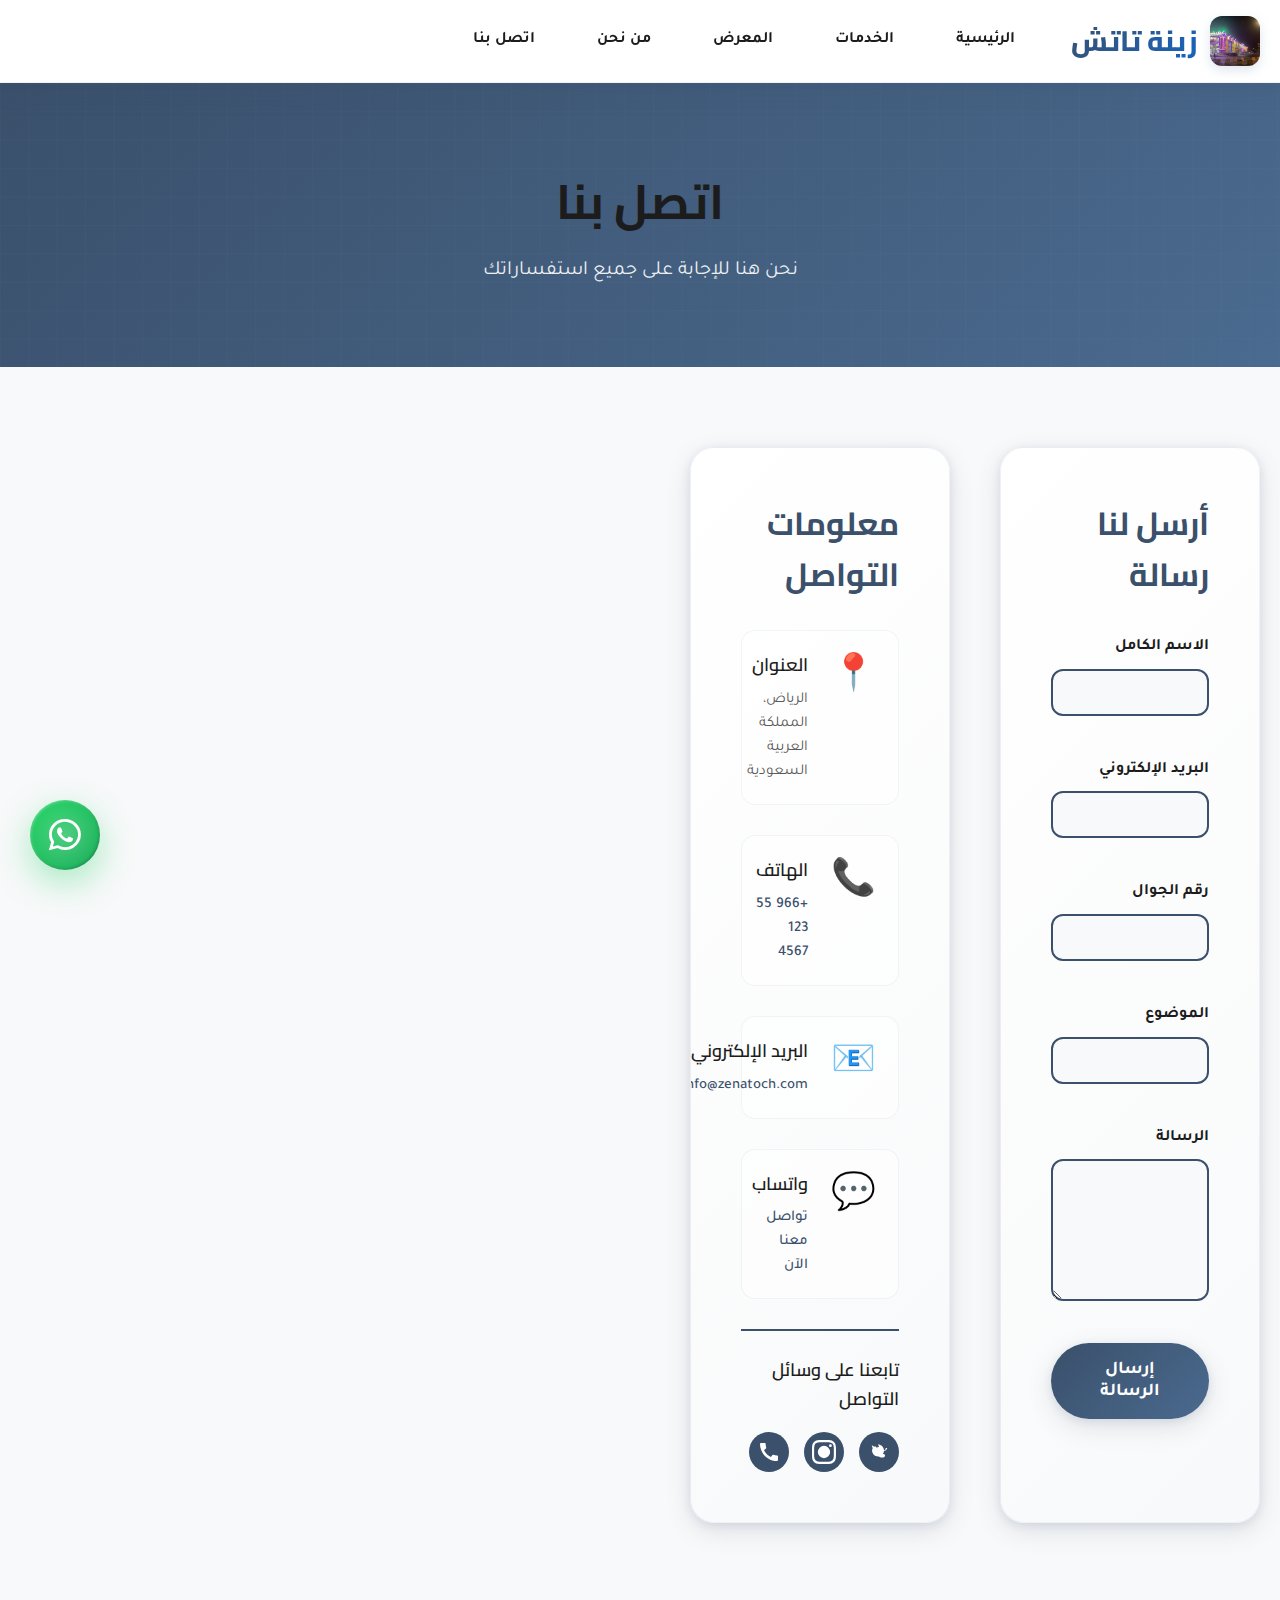
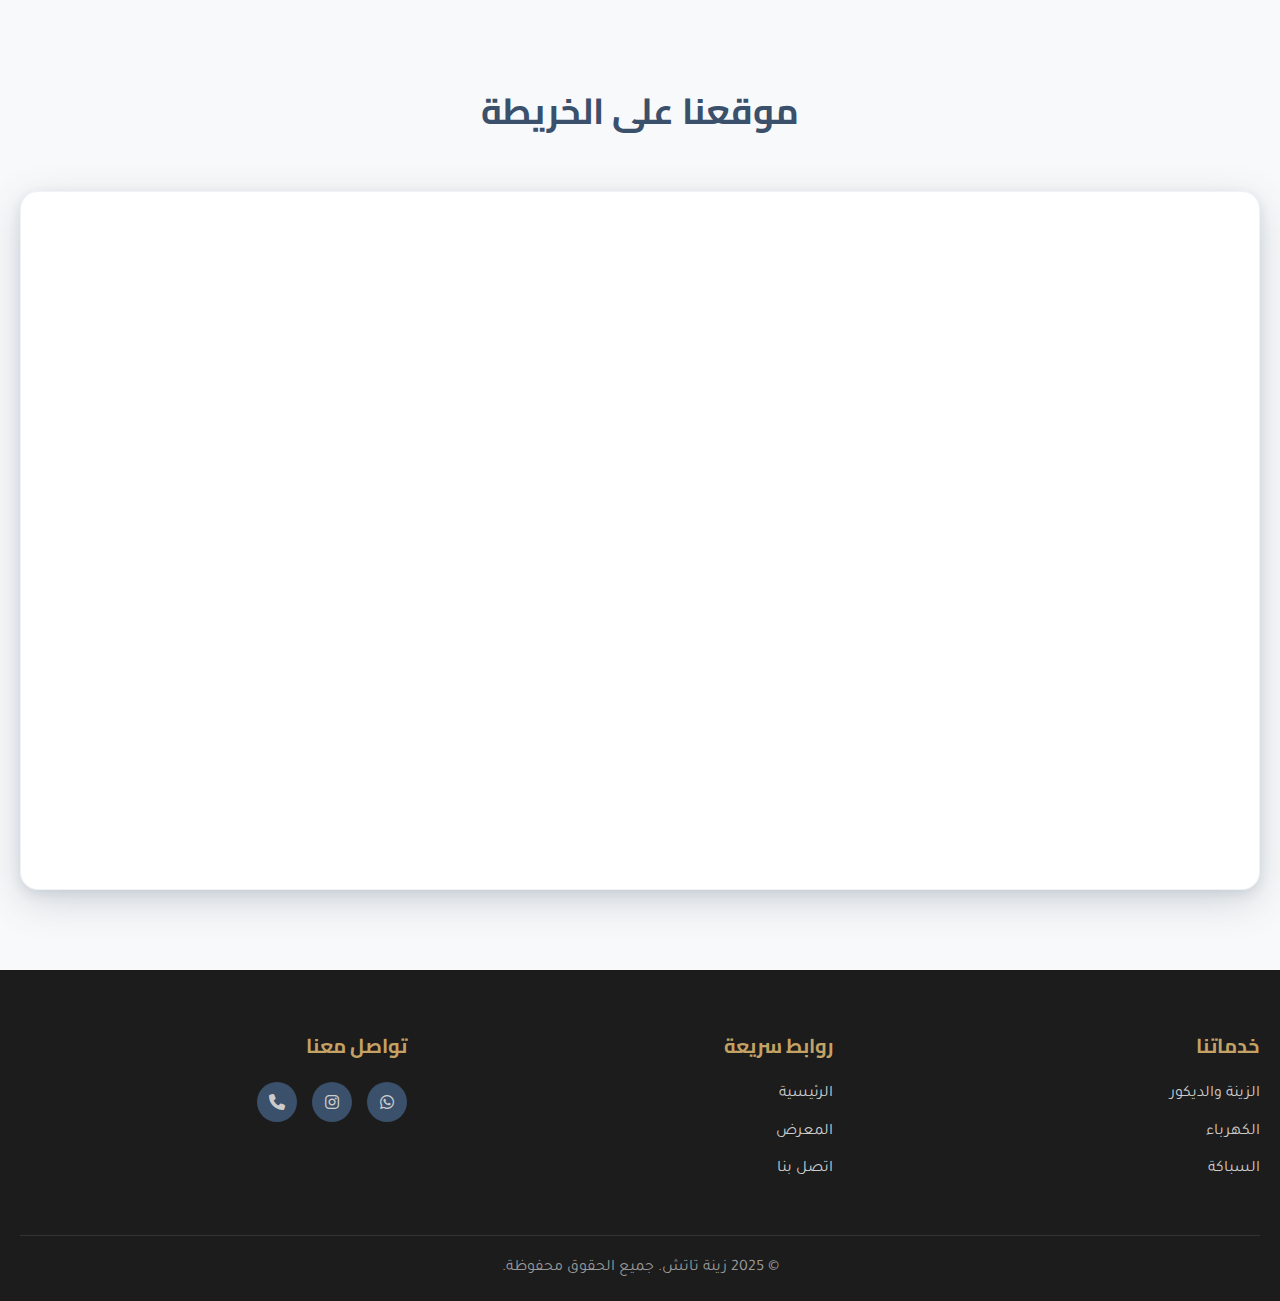
<file: contact.html>
<!DOCTYPE html>
<html lang="ar" dir="rtl">
<head>
    <meta charset="UTF-8">
    <meta name="viewport" content="width=device-width, initial-scale=1.0">
    <title>اتصل بنا - زينة تاتش</title>
    
    <!-- Google Fonts -->
    <link href="https://fonts.googleapis.com/css2?family=Cairo:wght@400;600;700&family=Tajawal:wght@400;500;700&display=swap" rel="stylesheet">
    
    <!-- Font Awesome 6 -->
    <link rel="stylesheet" href="https://cdnjs.cloudflare.com/ajax/libs/font-awesome/6.4.0/css/all.min.css">
    
    <!-- Main CSS -->
    <link rel="stylesheet" href="styles.css">
    <link rel="stylesheet" href="contact.css">
</head>
<body>
    <!-- Navigation Bar -->
    <nav class="navbar">
        <div class="navbar-container">
            <div class="logo">
                <img src="images/Decoration_Photos/IMG1.jpg" alt="زينة تاتش - شعار" class="logo-image">
                <h1><a href="index.html" style="text-decoration: none; color: inherit;">زينة تاتش</a></h1>
            </div>

            <button class="menu-toggle" id="menuToggle">
                <span></span>
                <span></span>
                <span></span>
            </button>

            <ul class="nav-links" id="navLinks">
                <li><a href="index.html#home">الرئيسية</a></li>
                <li><a href="index.html#services">الخدمات</a></li>
                <li><a href="portfolio.html">المعرض</a></li>
                <li><a href="index.html#about">من نحن</a></li>
                <li><a href="contact.html">اتصل بنا</a></li>
            </ul>
        </div>
    </nav>

    <!-- Contact Hero -->
    <section class="contact-hero">
        <div class="container">
            <h1>اتصل بنا</h1>
            <p>نحن هنا للإجابة على جميع استفساراتك</p>
        </div>
    </section>

    <!-- Contact Content -->
    <section class="contact-content">
        <div class="container">
            <div class="contact-wrapper">
                <!-- Contact Form -->
                <div class="contact-form-section">
                    <h2>أرسل لنا رسالة</h2>
                    <form class="contact-form" id="contactForm">
                        <div class="form-group">
                            <label for="name">الاسم الكامل</label>
                            <input type="text" id="name" name="name" required>
                        </div>

                        <div class="form-group">
                            <label for="email">البريد الإلكتروني</label>
                            <input type="email" id="email" name="email" required>
                        </div>

                        <div class="form-group">
                            <label for="phone">رقم الجوال</label>
                            <input type="tel" id="phone" name="phone" required>
                        </div>

                        <div class="form-group">
                            <label for="subject">الموضوع</label>
                            <input type="text" id="subject" name="subject" required>
                        </div>

                        <div class="form-group">
                            <label for="message">الرسالة</label>
                            <textarea id="message" name="message" rows="6" required></textarea>
                        </div>

                        <button type="submit" class="btn btn-primary btn-lg">إرسال الرسالة</button>
                    </form>
                </div>

                <!-- Contact Info -->
                <div class="contact-info-section">
                    <h2>معلومات التواصل</h2>
                    
                    <div class="contact-info-item">
                        <div class="info-icon">📍</div>
                        <div class="info-content">
                            <h3>العنوان</h3>
                            <p>الرياض، المملكة العربية السعودية</p>
                        </div>
                    </div>

                    <div class="contact-info-item">
                        <div class="info-icon">📞</div>
                        <div class="info-content">
                            <h3>الهاتف</h3>
                            <p><a href="tel:+966551234567">+966 55 123 4567</a></p>
                        </div>
                    </div>

                    <div class="contact-info-item">
                        <div class="info-icon">📧</div>
                        <div class="info-content">
                            <h3>البريد الإلكتروني</h3>
                            <p><a href="mailto:info@zenatoch.com">info@zenatoch.com</a></p>
                        </div>
                    </div>

                    <div class="contact-info-item">
                        <div class="info-icon">💬</div>
                        <div class="info-content">
                            <h3>واتساب</h3>
                            <p><a href="https://wa.me/966551234567" target="_blank">تواصل معنا الآن</a></p>
                        </div>
                    </div>

                    <div class="social-links-section">
                        <h3>تابعنا على وسائل التواصل</h3>
                        <div class="social-links">
                            <a href="https://wa.me/966551234567" class="social-icon" title="واتساب">
                                <svg width="24" height="24" viewBox="0 0 24 24" fill="currentColor">
                                    <path d="M17.472 14.382c-.297-.149-1.758-.867-2.03-.967-.273-.099-.471-.148-.67.15-.197.297-.767.966-.94 1.164-.173.199-.347.223-.644.075-.297-.15-1.255-.463-2.39-1.475-.883-.788-1.48-1.761-1.653-2.059-.173-.297-.018-.458.13-.606.134-.133.298-.347.446-.52.149-.174.198-.298.298-.497.099-.198.05-.371-.025-.52-.075-.149-.669-1.612-.916-2.207-.242-.579-.487-.5-.67-.51-.173-.008-.371-.01-.57-.01-.198 0-.52.074-.792.372-.272.297-1.04 1.016-1.04 2.479 0 1.462 1.065 2.875 1.213 3.074.149.198 2.096 3.2 5.076 4.487.709.306 1.262.489 1.694.625.712.227 1.36.195 1.871.118.571-.085 1.758-.719 2.006-1.413.248-.694.248-1.289.173-1.413-.074-.124-.272-.198-.57-.347m-5.421-7.403h-.004c-1.025 0-2.031.313-2.896.893L4.734 5.309l.92 2.828c-.385.746-.59 1.53-.59 2.407 0 3.289 2.692 5.979 5.979 5.979 1.595 0 3.088-.624 4.213-1.758 1.125-1.133 1.75-2.626 1.75-4.213 0-3.289-2.692-5.979-5.979-5.979m5.981 5.979c0 .173-.007.344-.019.515 1.671-.25 3.001-1.505 3.216-3.028-.528.099-1.083.099-1.61 0 .527 1.523-.545 2.513-2.587 2.513"/>
                                </svg>
                            </a>
                            <a href="https://instagram.com" class="social-icon" title="إنستغرام">
                                <svg width="24" height="24" viewBox="0 0 24 24" fill="currentColor">
                                    <path d="M12 2.163c3.204 0 3.584.012 4.85.07 3.252.148 4.771 1.691 4.919 4.919.058 1.265.069 1.645.069 4.849 0 3.205-.012 3.584-.069 4.849-.149 3.225-1.664 4.771-4.919 4.919-1.266.058-1.644.07-4.85.07-3.204 0-3.584-.012-4.849-.07-3.26-.149-4.771-1.699-4.919-4.92-.058-1.265-.07-1.644-.07-4.849 0-3.204.013-3.583.07-4.849.149-3.227 1.664-4.771 4.919-4.919 1.266-.057 1.645-.069 4.849-.069zm0-2.163c-3.259 0-3.667.014-4.947.072-4.358.2-6.78 2.618-6.98 6.98-.059 1.281-.073 1.689-.073 4.948 0 3.259.014 3.668.072 4.948.2 4.358 2.618 6.78 6.98 6.98 1.281.058 1.689.072 4.948.072 3.259 0 3.668-.014 4.948-.072 4.354-.2 6.782-2.618 6.979-6.98.059-1.28.073-1.689.073-4.948 0-3.259-.014-3.667-.072-4.947-.196-4.354-2.617-6.78-6.979-6.98-1.281-.059-1.69-.073-4.949-.073zM5.838 12a6.162 6.162 0 1 1 12.324 0 6.162 6.162 0 0 1-12.324 0zM12 16a4 4 0 1 1 0-8 4 4 0 0 1 0 8zm4.965-10.322a1.44 1.44 0 1 1 2.881.001 1.44 1.44 0 0 1-2.881-.001z"/>
                                </svg>
                            </a>
                            <a href="tel:+966551234567" class="social-icon" title="اتصل بنا">
                                <svg width="24" height="24" viewBox="0 0 24 24" fill="currentColor">
                                    <path d="M20.01 15.38c-1.23 0-2.42-.2-3.53-.56-.35-.12-.74-.03-1.01.24l-1.57 1.97c-2.83-1.35-5.48-3.9-6.89-6.83l1.95-1.66c.27-.28.35-.67.24-1.02-.37-1.11-.56-2.3-.56-3.53 0-.54-.45-.99-.99-.99H4.19C3.65 3 3 3.24 3 3.99 3 13.28 10.73 21 20.01 21c.71 0 .99-.63.99-1.18v-3.45c0-.54-.45-.99-.99-.99z"/>
                                </svg>
                            </a>
                        </div>
                    </div>
                </div>
            </div>
        </div>
    </section>

    <!-- Map Section -->
    <section class="map-section">
        <div class="container">
            <h2 class="section-title">موقعنا على الخريطة</h2>
            <div class="map-container">
                <iframe src="https://www.google.com/maps?q=26.445771,50.1129382&z=17&t=s&output=embed" allowfullscreen="" loading="lazy" referrerpolicy="no-referrer-when-downgrade"></iframe>
            </div>
        </div>
    </section>

    <!-- Footer -->
    <footer class="footer">
        <div class="container">
            <div class="footer-grid">
                <div class="footer-column">
                    <h4>خدماتنا</h4>
                    <ul>
                        <li><a href="decoration.html">الزينة والديكور</a></li>
                        <li><a href="electricity.html">الكهرباء</a></li>
                        <li><a href="plumbing.html">السباكة</a></li>
                    </ul>
                </div>

                <div class="footer-column">
                    <h4>روابط سريعة</h4>
                    <ul>
                        <li><a href="index.html">الرئيسية</a></li>
                        <li><a href="portfolio.html">المعرض</a></li>
                        <li><a href="contact.html">اتصل بنا</a></li>
                    </ul>
                </div>

                <div class="footer-column">
                    <h4>تواصل معنا</h4>
                    <div class="social-links">
                        <a href="https://wa.me/966551234567" class="social-icon" title="واتساب" target="_blank">
                            <i class="fab fa-whatsapp"></i>
                        </a>
                        <a href="https://instagram.com" class="social-icon" title="إنستغرام" target="_blank">
                            <i class="fab fa-instagram"></i>
                        </a>
                        <a href="tel:+966551234567" class="social-icon" title="اتصل بنا">
                            <i class="fas fa-phone"></i>
                        </a>
                    </div>
                </div>
            </div>

            <div class="footer-bottom">
                <p>&copy; 2025 زينة تاتش. جميع الحقوق محفوظة.</p>
            </div>
        </div>
    </footer>

    <!-- Floating WhatsApp Button -->
    <a href="https://wa.me/966551234567" class="whatsapp-floating" target="_blank" title="تواصل معنا عبر واتساب">
        <i class="fab fa-whatsapp"></i>
    </a>

    <!-- Scripts -->
    <script src="contact.js"></script>
</body>
</html>
</file>
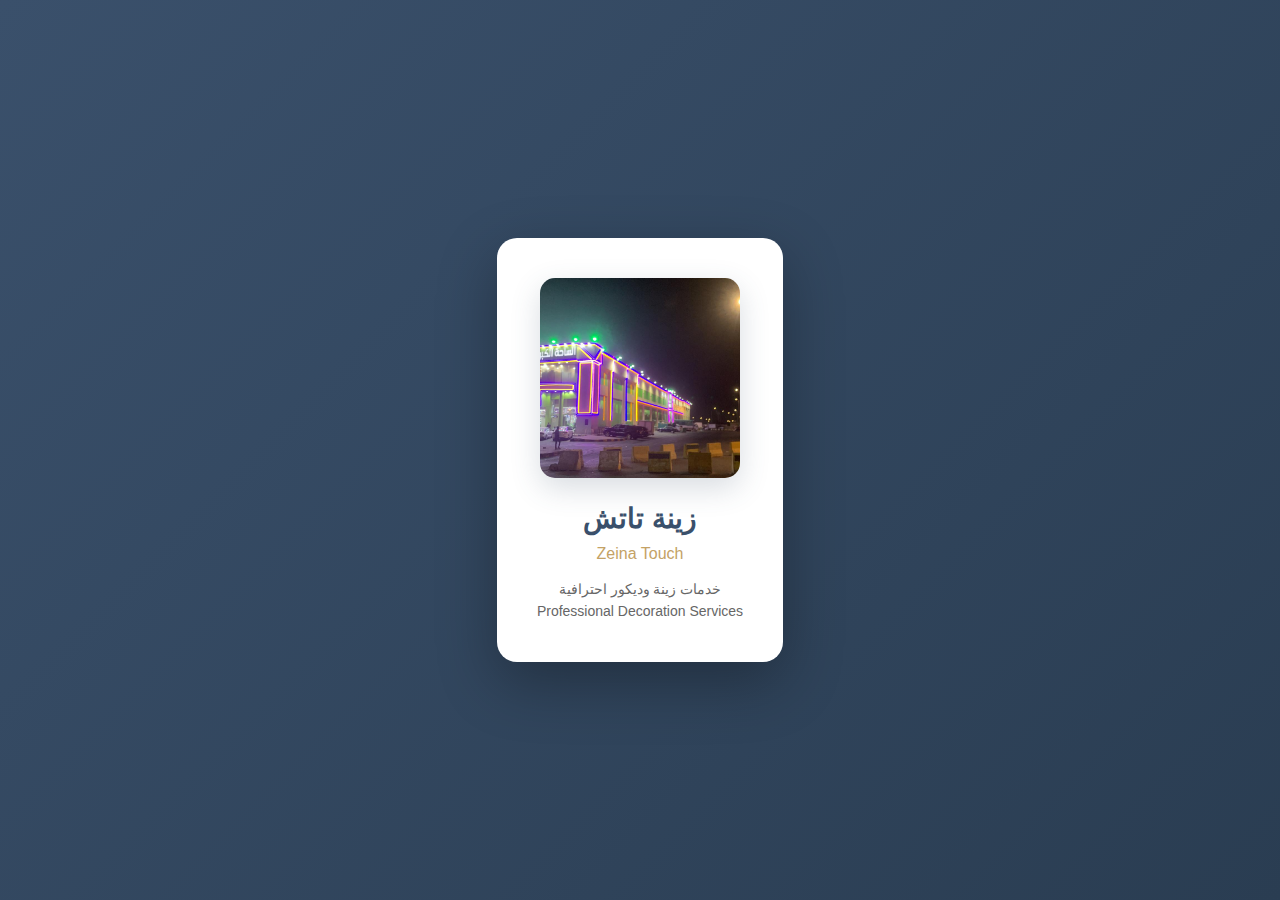
<file: logo.html>
<!DOCTYPE html>
<html lang="ar" dir="rtl">
<head>
    <meta charset="UTF-8">
    <meta name="viewport" content="width=device-width, initial-scale=1.0">
    <title>شعار زينة تاتش - Zeina Touch Logo</title>
    <style>
        * {
            margin: 0;
            padding: 0;
            box-sizing: border-box;
        }

        body {
            display: flex;
            justify-content: center;
            align-items: center;
            min-height: 100vh;
            background: linear-gradient(135deg, #3A506B 0%, #2A3D52 100%);
            font-family: 'Cairo', sans-serif;
        }

        .logo-container {
            background: white;
            padding: 40px;
            border-radius: 20px;
            box-shadow: 0 20px 60px rgba(0, 0, 0, 0.3);
            text-align: center;
            max-width: 400px;
        }

        .logo-image {
            width: 200px;
            height: 200px;
            margin-bottom: 20px;
            border-radius: 15px;
            object-fit: cover;
            box-shadow: 0 10px 30px rgba(58, 80, 107, 0.2);
        }

        .logo-text {
            font-size: 28px;
            font-weight: 700;
            color: #3A506B;
            margin-bottom: 10px;
        }

        .logo-subtitle {
            font-size: 16px;
            color: #C4A265;
            font-weight: 500;
        }

        .logo-description {
            font-size: 14px;
            color: #666;
            margin-top: 15px;
            line-height: 1.6;
        }
    </style>
</head>
<body>
    <div class="logo-container">
        <img src="images/Decoration_Photos/IMG1.jpg" alt="شعار زينة تاتش - Zeina Touch Logo" class="logo-image">
        <div class="logo-text">زينة تاتش</div>
        <div class="logo-subtitle">Zeina Touch</div>
        <div class="logo-description">
            خدمات زينة وديكور احترافية<br>
            Professional Decoration Services
        </div>
    </div>
</body>
</html>
</file>
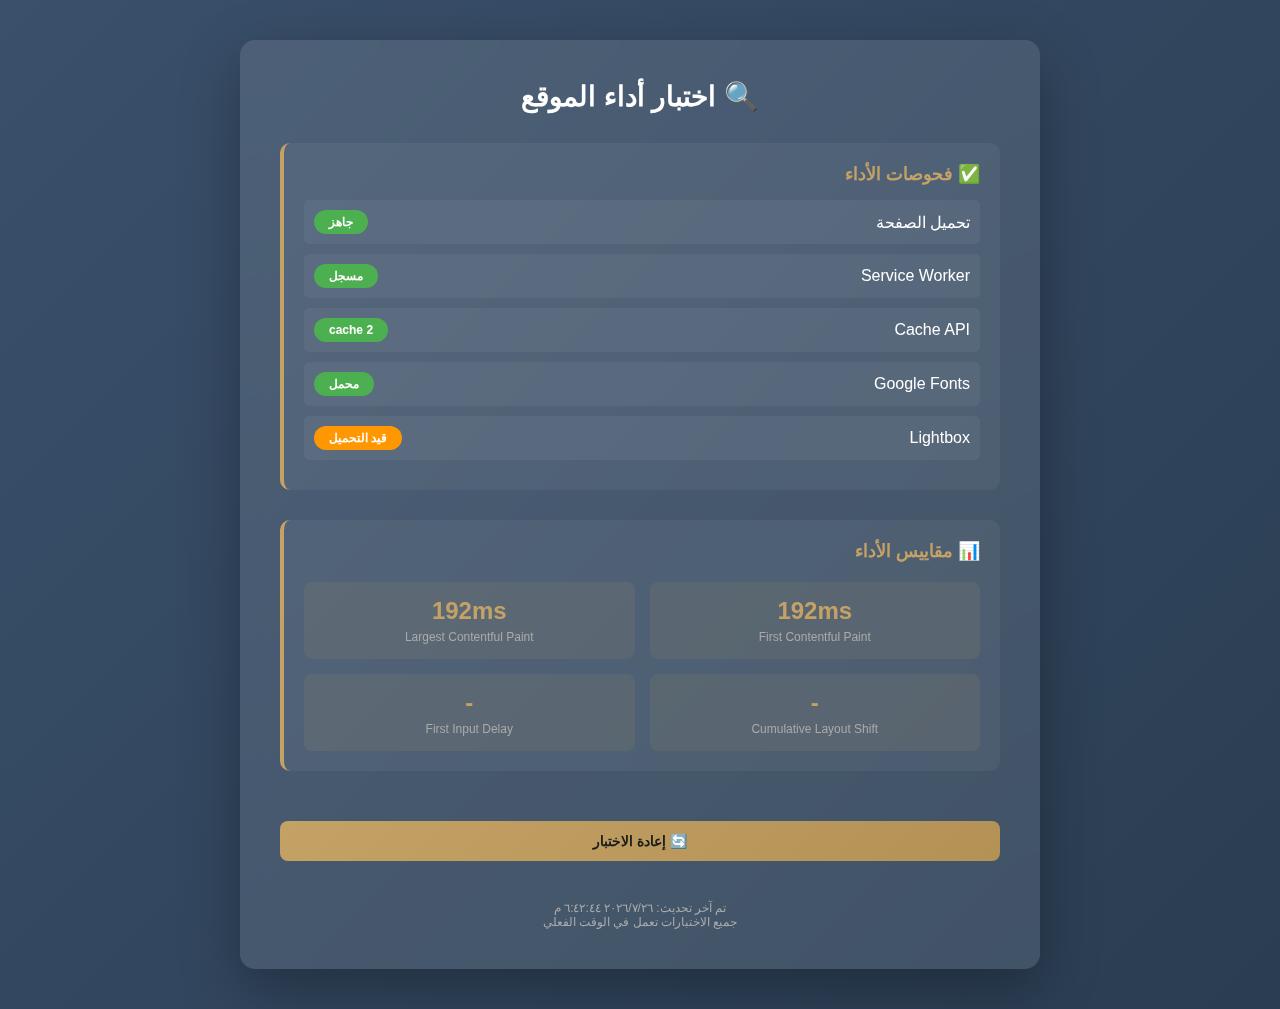
<file: test-performance.html>
<!DOCTYPE html>
<html lang="ar" dir="rtl">
<head>
    <meta charset="UTF-8">
    <meta name="viewport" content="width=device-width, initial-scale=1.0">
    <title>اختبار الأداء - Zeina Touch</title>
    <style>
        * {
            margin: 0;
            padding: 0;
            box-sizing: border-box;
        }

        body {
            font-family: 'Tajawal', -apple-system, BlinkMacSystemFont, 'Segoe UI', sans-serif;
            background: linear-gradient(135deg, #3A506B 0%, #2A3D52 100%);
            color: #fff;
            padding: 40px 20px;
            min-height: 100vh;
        }

        .container {
            max-width: 800px;
            margin: 0 auto;
            background: rgba(255, 255, 255, 0.1);
            backdrop-filter: blur(10px);
            border-radius: 15px;
            padding: 40px;
            box-shadow: 0 20px 60px rgba(0, 0, 0, 0.3);
        }

        h1 {
            text-align: center;
            margin-bottom: 30px;
            font-size: 28px;
        }

        .test-section {
            margin-bottom: 30px;
            padding: 20px;
            background: rgba(255, 255, 255, 0.05);
            border-radius: 10px;
            border-left: 4px solid #C4A265;
        }

        .test-section h2 {
            font-size: 18px;
            margin-bottom: 15px;
            color: #C4A265;
        }

        .test-item {
            margin-bottom: 10px;
            padding: 10px;
            background: rgba(255, 255, 255, 0.05);
            border-radius: 5px;
            display: flex;
            justify-content: space-between;
            align-items: center;
        }

        .status {
            padding: 5px 15px;
            border-radius: 20px;
            font-size: 12px;
            font-weight: bold;
        }

        .status.success {
            background: #4CAF50;
            color: white;
        }

        .status.warning {
            background: #FF9800;
            color: white;
        }

        .status.error {
            background: #F44336;
            color: white;
        }

        .metrics {
            display: grid;
            grid-template-columns: 1fr 1fr;
            gap: 15px;
            margin-top: 20px;
        }

        .metric {
            background: rgba(196, 162, 101, 0.1);
            padding: 15px;
            border-radius: 8px;
            text-align: center;
        }

        .metric-value {
            font-size: 24px;
            font-weight: bold;
            color: #C4A265;
        }

        .metric-label {
            font-size: 12px;
            color: #aaa;
            margin-top: 5px;
        }

        button {
            background: linear-gradient(135deg, #C4A265 0%, #B49255 100%);
            color: #1C1C1C;
            border: none;
            padding: 12px 30px;
            border-radius: 8px;
            font-size: 14px;
            font-weight: bold;
            cursor: pointer;
            width: 100%;
            margin-top: 20px;
            transition: all 0.3s ease;
        }

        button:hover {
            transform: translateY(-2px);
            box-shadow: 0 10px 25px rgba(196, 162, 101, 0.3);
        }

        .footer {
            text-align: center;
            margin-top: 40px;
            font-size: 12px;
            color: #aaa;
        }
    </style>
</head>
<body>
    <div class="container">
        <h1>🔍 اختبار أداء الموقع</h1>

        <div class="test-section">
            <h2>✅ فحوصات الأداء</h2>
            <div class="test-item">
                <span>تحميل الصفحة</span>
                <span class="status success" id="pageLoad">جاهز</span>
            </div>
            <div class="test-item">
                <span>Service Worker</span>
                <span class="status" id="swStatus">فحص...</span>
            </div>
            <div class="test-item">
                <span>Cache API</span>
                <span class="status" id="cacheStatus">فحص...</span>
            </div>
            <div class="test-item">
                <span>Google Fonts</span>
                <span class="status" id="fontsStatus">فحص...</span>
            </div>
            <div class="test-item">
                <span>Lightbox</span>
                <span class="status" id="lightboxStatus">فحص...</span>
            </div>
        </div>

        <div class="test-section">
            <h2>📊 مقاييس الأداء</h2>
            <div class="metrics">
                <div class="metric">
                    <div class="metric-value" id="fcp">-</div>
                    <div class="metric-label">First Contentful Paint</div>
                </div>
                <div class="metric">
                    <div class="metric-value" id="lcp">-</div>
                    <div class="metric-label">Largest Contentful Paint</div>
                </div>
                <div class="metric">
                    <div class="metric-value" id="cls">-</div>
                    <div class="metric-label">Cumulative Layout Shift</div>
                </div>
                <div class="metric">
                    <div class="metric-value" id="fid">-</div>
                    <div class="metric-label">First Input Delay</div>
                </div>
            </div>
        </div>

        <button onclick="runTests()">🔄 إعادة الاختبار</button>

        <div class="footer">
            <p>تم آخر تحديث: <span id="timestamp"></span></p>
            <p>جميع الاختبارات تعمل في الوقت الفعلي</p>
        </div>
    </div>

    <script>
        // Update timestamp
        document.getElementById('timestamp').textContent = new Date().toLocaleString('ar-SA');

        // Check Service Worker
        function checkServiceWorker() {
            if ('serviceWorker' in navigator) {
                navigator.serviceWorker.getRegistrations().then(registrations => {
                    const status = registrations.length > 0 ? 'success' : 'warning';
                    const text = registrations.length > 0 ? 'مسجل' : 'غير مسجل';
                    document.getElementById('swStatus').className = 'status ' + status;
                    document.getElementById('swStatus').textContent = text;
                });
            } else {
                document.getElementById('swStatus').className = 'status error';
                document.getElementById('swStatus').textContent = 'غير مدعوم';
            }
        }

        // Check Cache API
        function checkCache() {
            if ('caches' in window) {
                caches.keys().then(names => {
                    const status = names.length > 0 ? 'success' : 'warning';
                    const text = names.length > 0 ? `${names.length} cache` : 'فارغ';
                    document.getElementById('cacheStatus').className = 'status ' + status;
                    document.getElementById('cacheStatus').textContent = text;
                });
            } else {
                document.getElementById('cacheStatus').className = 'status error';
                document.getElementById('cacheStatus').textContent = 'غير مدعوم';
            }
        }

        // Check Google Fonts
        function checkFonts() {
            const fonts = document.fonts;
            if (fonts && fonts.ready) {
                fonts.ready.then(() => {
                    document.getElementById('fontsStatus').className = 'status success';
                    document.getElementById('fontsStatus').textContent = 'محمل';
                }).catch(() => {
                    document.getElementById('fontsStatus').className = 'status warning';
                    document.getElementById('fontsStatus').textContent = 'fallback';
                });
            }
        }

        // Check Lightbox
        function checkLightbox() {
            if (typeof lightbox !== 'undefined') {
                document.getElementById('lightboxStatus').className = 'status success';
                document.getElementById('lightboxStatus').textContent = 'جاهز';
            } else {
                document.getElementById('lightboxStatus').className = 'status warning';
                document.getElementById('lightboxStatus').textContent = 'قيد التحميل';
                setTimeout(checkLightbox, 1000);
            }
        }

        // Get Performance Metrics
        function getMetrics() {
            if ('PerformanceObserver' in window) {
                // FCP
                try {
                    const fcpObserver = new PerformanceObserver((list) => {
                        const entries = list.getEntries();
                        if (entries.length > 0) {
                            const fcp = Math.round(entries[0].startTime);
                            document.getElementById('fcp').textContent = fcp + 'ms';
                        }
                    });
                    fcpObserver.observe({ entryTypes: ['paint'] });
                } catch (e) {}

                // LCP
                try {
                    const lcpObserver = new PerformanceObserver((list) => {
                        const entries = list.getEntries();
                        if (entries.length > 0) {
                            const lcp = Math.round(entries[entries.length - 1].renderTime || entries[entries.length - 1].loadTime);
                            document.getElementById('lcp').textContent = lcp + 'ms';
                        }
                    });
                    lcpObserver.observe({ entryTypes: ['largest-contentful-paint'] });
                } catch (e) {}

                // CLS
                try {
                    let clsValue = 0;
                    const clsObserver = new PerformanceObserver((list) => {
                        for (const entry of list.getEntries()) {
                            if (!entry.hadRecentInput) {
                                clsValue += entry.value;
                            }
                        }
                        document.getElementById('cls').textContent = clsValue.toFixed(3);
                    });
                    clsObserver.observe({ entryTypes: ['layout-shift'] });
                } catch (e) {}
            }
        }

        // Run all tests
        function runTests() {
            checkServiceWorker();
            checkCache();
            checkFonts();
            checkLightbox();
            getMetrics();
        }

        // Initialize on load
        window.addEventListener('load', runTests);
        runTests();
    </script>
</body>
</html>
</file>
<file: styles.css>
/* ========================================
   VARIABLES & ROOT
   ======================================== */
:root {
    /* New Luxury Color Palette */
    --bg: #F8F9FA;
    --surface: #FFFFFF;
    --primary: #3A506B;
    --primary-light: #4A6A8F;
    --primary-dark: #2A3D52;
    --accent: #C4A265;
    --accent-light: #D4B275;
    --accent-dark: #B49255;
    --success: #4CAF50;
    --danger: #F44336;
    --text-dark: #1C1C1C;
    --text-light: #5A5A5A;
    --text-muted: #8A8A8A;
    --shadow-light: #FFFFFF;
    --shadow-dark: #3A506B;
    
    --transition: all 0.3s cubic-bezier(0.4, 0, 0.2, 1);
    --transition-smooth: all 0.5s cubic-bezier(0.4, 0, 0.2, 1);
    
    /* 3D Flat Shadows */
    --shadow-sm: 0px 2px 8px rgba(58, 80, 107, 0.08), 0px 1px 3px rgba(58, 80, 107, 0.05);
    --shadow-md: 0px 8px 25px rgba(58, 80, 107, 0.15), 0px 2px 8px rgba(58, 80, 107, 0.1);
    --shadow-lg: 0px 12px 40px rgba(58, 80, 107, 0.2), 0px 4px 12px rgba(58, 80, 107, 0.12);
    --shadow-xl: 0px 20px 60px rgba(58, 80, 107, 0.25), 0px 8px 20px rgba(58, 80, 107, 0.15);
    --shadow-inset: inset 0px 2px 8px rgba(58, 80, 107, 0.08), inset 0px -2px 8px rgba(255, 255, 255, 0.5);
}

/* ========================================
   GLOBAL STYLES
   ======================================== */
* {
    margin: 0;
    padding: 0;
    box-sizing: border-box;
}

html {
    scroll-behavior: smooth;
}

body {
    font-family: 'Tajawal', sans-serif;
    background-color: var(--bg);
    color: var(--text-dark);
    line-height: 1.6;
    overflow-x: hidden;
}

.container {
    max-width: 1440px;
    margin: 0 auto;
    padding: 0 20px;
}

/* ========================================
   TYPOGRAPHY
   ======================================== */
h1, h2, h3, h4, h5, h6 {
    font-family: 'Cairo', sans-serif;
    font-weight: 700;
    color: var(--text-dark);
}

.section-title {
    font-size: 48px;
    text-align: center;
    margin-bottom: 60px;
    color: var(--text-dark);
}

/* ========================================
   BUTTONS
   ======================================== */
.btn {
    display: inline-flex;
    align-items: center;
    justify-content: center;
    gap: 8px;
    padding: 14px 32px;
    border: none;
    border-radius: 50px;
    font-family: 'Tajawal', sans-serif;
    font-size: 16px;
    font-weight: 600;
    cursor: pointer;
    transition: var(--transition-smooth);
    text-decoration: none;
    text-align: center;
    box-shadow: var(--shadow-md);
    position: relative;
    overflow: hidden;
}

.btn::before {
    content: '';
    position: absolute;
    top: 50%;
    left: 50%;
    width: 0;
    height: 0;
    border-radius: 50%;
    background: rgba(255, 255, 255, 0.4);
    transform: translate(-50%, -50%);
    transition: width 0.6s, height 0.6s;
}

.btn:hover::before {
    width: 300px;
    height: 300px;
}

.btn:hover {
    transform: translateY(-3px);
    box-shadow: var(--shadow-md);
}

.btn:active {
    transform: translateY(1px);
    box-shadow: var(--shadow-inset);
}

.btn-primary {
    background: linear-gradient(135deg, var(--primary) 0%, var(--primary-light) 100%);
    color: white;
    border: none;
}

.btn-primary:hover {
    background: linear-gradient(135deg, var(--primary-dark) 0%, var(--primary) 100%);
}

.btn-secondary {
    background-color: rgba(255, 255, 255, 0.95);
    color: var(--primary);
    border: 2px solid rgba(255, 255, 255, 0.8);
    backdrop-filter: blur(10px);
}

.btn-secondary:hover {
    background-color: white;
    border-color: white;
    box-shadow: 0 8px 24px rgba(255, 255, 255, 0.4);
}

.btn-hero {
    padding: 14px 36px;
    font-size: 16px;
    font-weight: 600;
    letter-spacing: 0.5px;
}

.btn-lg {
    padding: 16px 40px;
    font-size: 18px;
}

.btn-sm {
    padding: 8px 16px;
    font-size: 14px;
}

/* ========================================
   NAVBAR
   ======================================== */
.navbar {
    position: sticky;
    top: 0;
    z-index: 1000;
    background: rgba(255, 255, 255, 0.95);
    box-shadow: var(--shadow-md);
    padding: 16px 0;
    backdrop-filter: blur(20px);
    border-bottom: 1px solid rgba(58, 80, 107, 0.08);
    transition: var(--transition-smooth);
}

.navbar.scrolled {
    padding: 12px 0;
    background: rgba(255, 255, 255, 0.92);
    box-shadow: var(--shadow-lg);
}

.navbar-container {
    max-width: 1440px;
    margin: 0 auto;
    padding: 0 20px;
    display: flex;
    justify-content: space-between;
    align-items: center;
}

.logo {
    display: flex;
    align-items: center;
    gap: 12px;
    cursor: pointer;
    transition: var(--transition);
}

.logo:hover {
    transform: scale(1.05);
}

.logo-image {
    width: 50px;
    height: 50px;
    border-radius: 12px;
    object-fit: cover;
    box-shadow: 0 4px 12px rgba(94, 129, 172, 0.2);
    transition: var(--transition);
}

.logo:hover .logo-image {
    box-shadow: 0 8px 20px rgba(94, 129, 172, 0.3);
    transform: rotate(-2deg);
}

.logo h1 {
    font-size: 28px;
    background: linear-gradient(135deg, var(--primary) 0%, #1565C0 100%);
    -webkit-background-clip: text;
    -webkit-text-fill-color: transparent;
    background-clip: text;
    font-weight: 800;
    text-shadow: none;
    letter-spacing: -0.5px;
    margin: 0;
}

.nav-links {
    display: flex;
    list-style: none;
    gap: 30px;
    flex: 1;
    justify-content: flex-start;
    margin-right: 40px;
}

.nav-links a {
    text-decoration: none;
    color: var(--text-dark);
    font-weight: 600;
    transition: var(--transition-smooth);
    position: relative;
    padding: 8px 16px;
    border-radius: 20px;
}

.nav-links a::before {
    content: '';
    position: absolute;
    bottom: 0;
    left: 0;
    width: 0;
    height: 2px;
    background: linear-gradient(90deg, var(--primary), var(--accent));
    transition: width 0.4s cubic-bezier(0.4, 0, 0.2, 1);
}

.nav-links a:hover {
    color: var(--primary);
    transform: translateY(-2px);
}

.nav-links a:hover::before {
    width: 100%;
}

.nav-links a.active {
    color: var(--primary);
}

.nav-links a.active::before {
    width: 100%;
}

.whatsapp-btn {
    display: flex;
    align-items: center;
    justify-content: center;
    width: 56px;
    height: 56px;
    border-radius: 50%;
    background: linear-gradient(135deg, var(--primary) 0%, var(--primary-light) 100%);
    color: white;
    text-decoration: none;
    box-shadow: var(--shadow-md);
    transition: var(--transition-smooth);
    margin-left: 20px;
    position: relative;
    overflow: hidden;
}

.whatsapp-btn::before {
    content: '';
    position: absolute;
    top: 50%;
    left: 50%;
    width: 0;
    height: 0;
    border-radius: 50%;
    background: rgba(255, 255, 255, 0.25);
    transform: translate(-50%, -50%);
    transition: width 0.5s, height 0.5s;
}

.whatsapp-btn:hover::before {
    width: 180px;
    height: 180px;
}

.whatsapp-btn:hover {
    transform: translateY(-4px) scale(1.08);
    box-shadow: 
        0 14px 28px rgba(33, 150, 243, 0.45),
        inset 1px 1px 3px rgba(255, 255, 255, 0.4),
        inset -1px -1px 3px rgba(0, 0, 0, 0.15);
}

/* Floating WhatsApp Button */
.whatsapp-floating {
    position: fixed;
    left: 30px;
    bottom: 30px;
    width: 70px;
    height: 70px;
    background: linear-gradient(135deg, #25D366 0%, #1FAE5D 100%);
    border-radius: 50%;
    display: flex;
    align-items: center;
    justify-content: center;
    color: white;
    font-size: 36px;
    text-decoration: none;
    box-shadow: 
        0 12px 35px rgba(37, 211, 102, 0.4),
        inset 1px 1px 3px rgba(255, 255, 255, 0.3),
        inset -1px -1px 3px rgba(0, 0, 0, 0.2);
    transition: all 0.3s cubic-bezier(0.4, 0, 0.2, 1);
    z-index: 999;
    animation: float 3s ease-in-out infinite;
}

@keyframes float {
    0%, 100% {
        transform: translateY(0px);
    }
    50% {
        transform: translateY(-15px);
    }
}

.whatsapp-floating:hover {
    transform: scale(1.15) translateY(-15px);
    box-shadow: 
        0 18px 45px rgba(37, 211, 102, 0.5),
        inset 1px 1px 3px rgba(255, 255, 255, 0.3),
        inset -1px -1px 3px rgba(0, 0, 0, 0.2);
}

.whatsapp-floating::before {
    content: '';
    position: absolute;
    inset: 0;
    border-radius: 50%;
    background: radial-gradient(circle, rgba(255, 255, 255, 0.2) 0%, transparent 70%);
    animation: pulse 2s ease-in-out infinite;
}

@keyframes pulse {
    0%, 100% {
        box-shadow: 0 0 0 0 rgba(37, 211, 102, 0.7);
    }
    50% {
        box-shadow: 0 0 0 15px rgba(37, 211, 102, 0);
    }
}

.menu-toggle {
    display: none;
    flex-direction: column;
    background: none;
    border: none;
    cursor: pointer;
    gap: 6px;
}

.menu-toggle span {
    width: 25px;
    height: 3px;
    background-color: var(--text-dark);
    border-radius: 2px;
    transition: var(--transition);
}

/* ========================================
   HERO SECTION
   ======================================== */
.hero {
    position: relative;
    height: 100vh;
    min-height: 600px;
    display: flex;
    align-items: center;
    justify-content: center;
    text-align: center;
    color: white;
    overflow: hidden;
}

.hero-video-container {
    position: absolute;
    top: 0;
    left: 0;
    right: 0;
    bottom: 0;
    width: 100%;
    height: 100%;
    z-index: 1;
}

.hero-video {
    width: 100%;
    height: 100%;
    object-fit: cover;
    display: block;
}

.hero-video-overlay {
    position: absolute;
    top: 0;
    left: 0;
    right: 0;
    bottom: 0;
    background: linear-gradient(135deg, rgba(58, 80, 107, 0.75) 0%, rgba(74, 106, 143, 0.65) 100%);
    z-index: 2;
}

.hero-content {
    position: relative;
    z-index: 3;
    max-width: 900px;
    padding: 40px 20px;
    animation: fadeInUp 1s ease-out;
}

@keyframes fadeInUp {
    from {
        opacity: 0;
        transform: translateY(30px);
    }
    to {
        opacity: 1;
        transform: translateY(0);
    }
}

.hero-icon-circle {
    width: 100px;
    height: 100px;
    background: linear-gradient(135deg, var(--primary) 0%, var(--primary-light) 100%);
    border-radius: 50%;
    display: flex;
    align-items: center;
    justify-content: center;
    margin: 0 auto 30px;
    color: white;
    box-shadow: 0 10px 30px rgba(58, 80, 107, 0.4);
    animation: float 3s ease-in-out infinite;
}

@keyframes float {
    0%, 100% { transform: translateY(0px); }
    50% { transform: translateY(-20px); }
}

.hero-title {
    font-size: 56px;
    margin-bottom: 20px;
    font-weight: 800;
    letter-spacing: -0.5px;
    text-shadow: 
        3px 3px 6px rgba(0, 0, 0, 0.4),
        0 0 20px rgba(255, 255, 255, 0.3);
    color: white;
    line-height: 1.3;
    text-align: center;
    transition: opacity 0.3s ease;
}

.hero-subtitle {
    font-size: 22px;
    margin-bottom: 50px;
    opacity: 0.98;
    font-family: 'Tajawal', sans-serif;
    text-shadow: 
        2px 2px 8px rgba(0, 0, 0, 0.4),
        0 0 15px rgba(255, 255, 255, 0.2);
    color: white;
    line-height: 1.6;
    text-align: center;
    font-weight: 500;
    transition: opacity 0.3s ease;
}

.hero-buttons {
    display: flex;
    gap: 20px;
    justify-content: center;
    flex-wrap: wrap;
}

/* ========================================
   SERVICES SECTION
   ======================================== */
.services {
    padding: 80px 0;
    background-color: var(--bg);
}

.services-grid {
    display: grid;
    grid-template-columns: repeat(auto-fit, minmax(300px, 1fr));
    gap: 40px;
}

.service-card {
    background: white;
    border-radius: 28px;
    overflow: hidden;
    box-shadow: 
        0 10px 30px rgba(94, 129, 172, 0.15),
        inset 1px 1px 2px rgba(255, 255, 255, 0.8);
    transition: all 0.4s cubic-bezier(0.4, 0, 0.2, 1);
    display: flex;
    flex-direction: column;
    height: 100%;
    border: 1px solid rgba(94, 129, 172, 0.08);
}

.service-card:hover {
    transform: translateY(-20px);
    box-shadow: 
        0 20px 50px rgba(33, 150, 243, 0.25),
        inset 1px 1px 2px rgba(255, 255, 255, 0.8);
}

.service-image-container {
    width: 100%;
    height: 280px;
    position: relative;
    overflow: hidden;
    background: linear-gradient(135deg, var(--primary) 0%, #1565C0 100%);
}

.service-image {
    width: 100%;
    height: 100%;
    object-fit: cover;
    display: block;
    transition: transform 0.5s ease;
}

.service-card:hover .service-image {
    transform: scale(1.1);
}

.service-overlay {
    position: absolute;
    top: 0;
    left: 0;
    right: 0;
    bottom: 0;
    background: rgba(33, 150, 243, 0.85);
    display: flex;
    align-items: center;
    justify-content: center;
    opacity: 0;
    transition: opacity 0.4s ease;
}

.service-card:hover .service-overlay {
    opacity: 1;
}

.service-overlay .btn {
    background: white;
    color: var(--primary);
    font-weight: 600;
    padding: 12px 32px;
    box-shadow: 0 8px 20px rgba(0, 0, 0, 0.2);
}

.service-overlay .btn:hover {
    background: #f0f7ff;
    transform: scale(1.05);
}

.service-content {
    padding: 30px 25px;
    flex-grow: 1;
    display: flex;
    flex-direction: column;
    justify-content: space-between;
}

.service-card h3 {
    font-size: 24px;
    font-weight: 700;
    color: var(--text-dark);
    margin: 0 0 15px 0;
    background: linear-gradient(135deg, var(--primary) 0%, #1565C0 100%);
    -webkit-background-clip: text;
    -webkit-text-fill-color: transparent;
    background-clip: text;
}

.service-card p {
    color: var(--text-light);
    font-size: 15px;
    line-height: 1.8;
    margin: 0;
}

/* ========================================
   GALLERY SECTION
   ======================================== */
.gallery {
    padding: 80px 0;
    background-color: var(--surface);
}

.gallery-cta {
    display: flex;
    justify-content: center;
    margin-top: 50px;
    animation: slideUp 0.8s ease-out 0.3s both;
}

.explore-btn {
    background: linear-gradient(135deg, var(--primary) 0%, var(--primary-light) 100%);
    color: white;
    box-shadow: var(--shadow-lg);
    position: relative;
    overflow: hidden;
}

.explore-btn::after {
    content: '';
    position: absolute;
    top: 0;
    left: -100%;
    width: 100%;
    height: 100%;
    background: linear-gradient(90deg, transparent, rgba(255, 255, 255, 0.3), transparent);
    transition: left 0.6s ease;
}

.explore-btn:hover::after {
    left: 100%;
}

.explore-btn:hover {
    background: linear-gradient(135deg, var(--primary-dark) 0%, var(--primary) 100%);
    box-shadow: var(--shadow-xl);
    transform: translateY(-4px);
}

.swiper {
    padding: 20px 0;
}

.swiper-slide {
    display: flex;
    align-items: center;
    justify-content: center;
    height: 400px;
    border-radius: 16px;
    overflow: hidden;
    box-shadow: var(--shadow-md);
    position: relative;
}

.swiper-slide img {
    width: 100%;
    height: 100%;
    object-fit: cover;
    transition: var(--transition-smooth);
}

.swiper-slide::before {
    content: '';
    position: absolute;
    inset: 0;
    background: linear-gradient(180deg, transparent 0%, rgba(0, 0, 0, 0.3) 100%);
    opacity: 0;
    transition: opacity 0.4s ease;
    z-index: 2;
}

.swiper-slide:hover::before {
    opacity: 1;
}

.swiper-slide:hover img {
    transform: scale(1.08);
}

.swiper-button-next,
.swiper-button-prev {
    background-color: var(--primary);
    color: white;
    width: 50px;
    height: 50px;
    border-radius: 50%;
    box-shadow: var(--shadow-md);
}

.swiper-button-next::after,
.swiper-button-prev::after {
    font-size: 20px;
}

/* ========================================
   MAP SECTION
   ======================================== */
.map-section {
    padding: 80px 0;
    background-color: var(--bg);
}

.map-container {
    background-color: var(--surface);
    border-radius: 20px;
    overflow: hidden;
    box-shadow: var(--shadow-md);
    height: 500px;
}

/* ========================================
   FOOTER
   ======================================== */
.footer {
    background-color: var(--text-dark);
    color: white;
    padding: 60px 0 20px;
}

.footer-grid {
    display: grid;
    grid-template-columns: repeat(auto-fit, minmax(250px, 1fr));
    gap: 40px;
    margin-bottom: 40px;
}

.footer-column h4 {
    font-size: 20px;
    margin-bottom: 20px;
    color: var(--accent);
    font-weight: 700;
}

.footer-column ul {
    list-style: none;
}

.footer-column ul li {
    margin-bottom: 12px;
}

.footer-column a {
    color: #ccc;
    text-decoration: none;
    transition: var(--transition);
}

.footer-column a:hover {
    color: var(--primary);
}

.social-links {
    display: flex;
    gap: 15px;
}

.social-icon {
    display: flex;
    align-items: center;
    justify-content: center;
    width: 40px;
    height: 40px;
    background-color: var(--primary);
    border-radius: 50%;
    color: white;
    text-decoration: none;
    transition: var(--transition);
}

.social-icon:hover {
    background-color: var(--success);
    transform: translateY(-3px);
}

.footer-bottom {
    text-align: center;
    padding-top: 20px;
    border-top: 1px solid rgba(255, 255, 255, 0.1);
    color: #999;
}

/* ========================================
   ABOUT SECTION
   ======================================== */
.about {
    padding: 100px 0;
    background: linear-gradient(135deg, #e3e2df 0%, #e8e6e1 100%);
    position: relative;
    overflow: hidden;
}

.about::before {
    content: '';
    position: absolute;
    top: -50%;
    right: -10%;
    width: 500px;
    height: 500px;
    background: radial-gradient(circle, rgba(255, 255, 255, 0.1) 0%, transparent 70%);
    border-radius: 50%;
    pointer-events: none;
}

.about::after {
    content: '';
    position: absolute;
    bottom: -30%;
    left: -5%;
    width: 400px;
    height: 400px;
    background: radial-gradient(circle, rgba(255, 255, 255, 0.08) 0%, transparent 70%);
    border-radius: 50%;
    pointer-events: none;
}

.about-wrapper {
    background: linear-gradient(135deg, rgba(255, 255, 255, 0.98) 0%, rgba(248, 249, 250, 0.95) 100%);
    border-radius: 40px;
    padding: 60px;
    box-shadow: var(--shadow-lg);
    backdrop-filter: blur(10px);
    border: 1px solid rgba(58, 80, 107, 0.1);
    position: relative;
    z-index: 1;
}

.about-content {
    display: grid;
    grid-template-columns: 1fr 1fr;
    gap: 80px;
    align-items: center;
}

.about-text {
    display: flex;
    flex-direction: column;
    gap: 20px;
}

.about-icon {
    width: 80px;
    height: 80px;
    background: linear-gradient(135deg, var(--primary) 0%, var(--primary-light) 100%);
    border-radius: 20px;
    display: flex;
    align-items: center;
    justify-content: center;
    color: white;
    box-shadow: var(--shadow-md);
    font-size: 40px;
}

.about-text h3 {
    font-size: 36px;
    font-weight: 800;
    color: var(--text-dark);
    margin: 0;
    line-height: 1.3;
    background: linear-gradient(135deg, #f9f9f8 0%, #575756 100%);
    -webkit-background-clip: text;
    -webkit-text-fill-color: transparent;
    background-clip: text;
}

.about-text p {
    font-size: 16px;
    color: var(--text-light);
    line-height: 1.9;
    margin: 0;
}

.about-stats {
    display: grid;
    grid-template-columns: 1fr 1fr;
    gap: 25px;
}

.stat-item {
    background: linear-gradient(135deg, var(--surface) 0%, rgba(248, 249, 250, 0.8) 100%);
    padding: 35px 25px;
    border-radius: 25px;
    text-align: center;
    box-shadow: var(--shadow-md);
    transition: var(--transition-smooth);
    border: 1px solid rgba(58, 80, 107, 0.1);
    position: relative;
    overflow: hidden;
}

.stat-item::before {
    content: '';
    position: absolute;
    top: 0;
    left: -100%;
    width: 100%;
    height: 100%;
    background: linear-gradient(90deg, transparent, rgba(255, 255, 255, 0.3), transparent);
    transition: left 0.5s ease;
}

.stat-item:hover::before {
    left: 100%;
}

.stat-item:hover {
    transform: translateY(-12px);
    box-shadow: var(--shadow-lg);
}

.stat-icon {
    width: 70px;
    height: 70px;
    background: linear-gradient(135deg, var(--accent) 0%, var(--accent-light) 100%);
    border-radius: 18px;
    display: flex;
    align-items: center;
    justify-content: center;
    color: white;
    margin: 0 auto 15px;
    box-shadow: var(--shadow-md);
    font-size: 32px;
}

.stat-item h4 {
    font-size: 36px;
    font-weight: 800;
    background: linear-gradient(135deg, var(--accent) 0%, var(--accent-light) 100%);
    -webkit-background-clip: text;
    -webkit-text-fill-color: transparent;
    background-clip: text;
    margin: 0 0 8px 0;
}

.stat-item p {
    font-size: 15px;
    color: var(--text-light);
    margin: 0;
    font-weight: 600;
}

/* ========================================
   CONTACT SECTION
   ======================================== */
.contact {
    padding: 80px 0;
    background-color: var(--bg);
}

.contact-content {
    display: grid;
    grid-template-columns: 1fr 1fr;
    gap: 60px;
}

.contact-form h3,
.contact-info h3 {
    font-size: 24px;
    font-weight: 700;
    color: var(--text-dark);
    margin-bottom: 30px;
}

.form-group {
    margin-bottom: 20px;
}

.form-group input,
.form-group textarea {
    width: 100%;
    padding: 15px 20px;
    border: 2px solid rgba(94, 129, 172, 0.2);
    border-radius: 12px;
    font-family: 'Tajawal', sans-serif;
    font-size: 15px;
    color: var(--text-dark);
    transition: all 0.3s ease;
    background: white;
}

.form-group input:focus,
.form-group textarea:focus {
    outline: none;
    border-color: var(--primary);
    box-shadow: 0 0 0 3px rgba(33, 150, 243, 0.1);
}

.contact-info {
    display: flex;
    flex-direction: column;
    gap: 30px;
}

.info-item {
    display: flex;
    gap: 20px;
    padding: 20px;
    background: white;
    border-radius: 16px;
    box-shadow: 0 5px 15px rgba(94, 129, 172, 0.08);
    transition: all 0.3s ease;
}

.info-item:hover {
    transform: translateX(-5px);
    box-shadow: 0 10px 30px rgba(33, 150, 243, 0.15);
}

.info-item svg {
    color: var(--primary);
    flex-shrink: 0;
    margin-top: 5px;
}

.info-item h4 {
    font-size: 16px;
    font-weight: 700;
    color: var(--text-dark);
    margin: 0 0 5px 0;
}

.info-item p {
    font-size: 14px;
    color: var(--text-light);
    margin: 0;
}

/* ========================================
   RESPONSIVE DESIGN
   ======================================== */
@media (max-width: 1024px) {
    .hero-title {
        font-size: 44px;
    }

    .hero-subtitle {
        font-size: 18px;
    }

    .hero-buttons {
        gap: 15px;
    }

    .btn-hero {
        padding: 12px 28px;
        font-size: 14px;
    }
}

@media (max-width: 768px) {
    .about {
        padding: 60px 0;
    }

    .about-wrapper {
        padding: 40px;
        border-radius: 30px;
    }

    .about-content {
        grid-template-columns: 1fr;
        gap: 50px;
    }

    .about-text h3 {
        font-size: 28px;
    }

    .about-stats {
        grid-template-columns: 1fr 1fr;
        gap: 20px;
    }

    .stat-item {
        padding: 25px 20px;
    }

    .stat-item h4 {
        font-size: 28px;
    }

    .contact-content {
        grid-template-columns: 1fr;
        gap: 40px;
    }

    .hero {
        height: 80vh;
        min-height: 500px;
    }

    .hero-icon-circle {
        width: 80px;
        height: 80px;
    }

    .hero-icon-circle svg {
        width: 40px;
        height: 40px;
    }

    .hero-title {
        font-size: 32px;
        margin-bottom: 15px;
    }

    .hero-subtitle {
        font-size: 16px;
        margin-bottom: 30px;
    }

    .hero-buttons {
        gap: 12px;
        flex-direction: column;
        align-items: center;
    }

    .btn-hero {
        width: 100%;
        max-width: 300px;
        padding: 12px 24px;
        font-size: 14px;
    }

    .nav-links {
        position: absolute;
        top: 70px;
        right: 0;
        background-color: var(--bg);
        flex-direction: column;
        width: 100%;
        gap: 0;
        max-height: 0;
        overflow: hidden;
        transition: var(--transition);
        box-shadow: var(--shadow-md);
    }

    .nav-links.active {
        max-height: 400px;
        padding: 20px;
    }

    .nav-links li {
        padding: 15px 0;
        border-bottom: 1px solid var(--shadow-dark);
    }

    .menu-toggle {
        display: flex;
    }

    .hero {
        height: 70vh;
        min-height: 450px;
    }

    .hero-icon-circle {
        width: 70px;
        height: 70px;
        margin-bottom: 20px;
    }

    .hero-icon-circle svg {
        width: 35px;
        height: 35px;
    }

    .hero-title {
        font-size: 24px;
        margin-bottom: 12px;
    }

    .hero-subtitle {
        font-size: 14px;
        margin-bottom: 20px;
    }

    .hero-buttons {
        gap: 10px;
    }

    .btn-hero {
        width: 100%;
        max-width: 280px;
        padding: 10px 20px;
        font-size: 13px;
    }

    .section-title {
        font-size: 28px;
    }

    .services-grid {
        grid-template-columns: 1fr;
        gap: 20px;
    }

    .swiper-slide {
        height: 250px;
    }

    .map-container {
        height: 300px;
    }

    .footer-grid {
        grid-template-columns: 1fr;
        gap: 30px;
    }
}

@media (max-width: 480px) {
    .about {
        padding: 40px 0;
    }

    .about-wrapper {
        padding: 25px;
        border-radius: 20px;
    }

    .about-content {
        gap: 30px;
    }

    .about-text h3 {
        font-size: 22px;
    }

    .about-stats {
        grid-template-columns: 1fr;
        gap: 15px;
    }

    .stat-item {
        padding: 20px 15px;
    }

    .stat-item h4 {
        font-size: 24px;
    }

    .stat-icon {
        width: 60px;
        height: 60px;
    }

    .contact-form h3,
    .contact-info h3 {
        font-size: 20px;
    }

    .info-item {
        gap: 15px;
    }

    .navbar-container {
        flex-wrap: wrap;
    }

    .logo {
        gap: 8px;
    }

    .logo-image {
        width: 40px;
        height: 40px;
    }

    .logo h1 {
        font-size: 20px;
    }

    .whatsapp-btn {
        width: 40px;
        height: 40px;
        margin-left: 10px;
    }

    .whatsapp-floating {
        width: 60px;
        height: 60px;
        font-size: 28px;
        left: 15px;
        bottom: 15px;
    }

    .hero {
        height: 400px;
    }

    .hero-title {
        font-size: 28px;
    }

    .hero-subtitle {
        font-size: 16px;
    }

    .btn-lg {
        padding: 12px 24px;
        font-size: 16px;
    }

    .section-title {
        font-size: 28px;
        margin-bottom: 40px;
    }

    .service-card {
        padding: 20px;
    }

    .service-icon {
        width: 60px;
        height: 60px;
    }
}

/* ========================================
   WHY US SECTION
   ======================================== */

.why-us {
    padding: 80px 0;
    background: linear-gradient(135deg, var(--surface) 0%, #f8f9fa 100%);
}

.section-subtitle {
    text-align: center;
    font-size: 18px;
    color: var(--text-light);
    max-width: 800px;
    margin: 0 auto 60px;
    line-height: 1.8;
}

.why-us-grid {
    display: grid;
    grid-template-columns: repeat(auto-fit, minmax(300px, 1fr));
    gap: 30px;
    margin-top: 50px;
}

.why-us-card {
    background: var(--surface);
    padding: 40px 30px;
    border-radius: 20px;
    box-shadow: var(--shadow-md);
    transition: var(--transition);
    position: relative;
    overflow: hidden;
    border: 1px solid rgba(94, 129, 172, 0.1);
    display: flex;
    flex-direction: column;
    align-items: center;
    text-align: center;
}

.why-us-card::before {
    content: '';
    position: absolute;
    top: 0;
    left: 0;
    right: 0;
    height: 4px;
    background: linear-gradient(90deg, var(--primary), #4a6a8f);
    transform: scaleX(0);
    transform-origin: left;
    transition: transform 0.5s cubic-bezier(0.4, 0, 0.2, 1);
}

.why-us-card:hover::before {
    transform: scaleX(1);
}

.why-us-card:hover {
    transform: translateY(-12px);
    box-shadow: var(--shadow-lg);
    border-color: rgba(94, 129, 172, 0.3);
}

.card-icon {
    width: 80px;
    height: 80px;
    background: linear-gradient(135deg, var(--primary) 0%, #4a6a8f 100%);
    border-radius: 16px;
    display: flex;
    align-items: center;
    justify-content: center;
    color: white;
    font-size: 40px;
    margin-bottom: 25px;
    box-shadow: 0 8px 20px rgba(94, 129, 172, 0.3);
    transition: var(--transition);
    position: relative;
}

.card-icon::before {
    content: '';
    position: absolute;
    inset: 0;
    border-radius: 16px;
    background: radial-gradient(circle at 30% 30%, rgba(255, 255, 255, 0.3), transparent);
    pointer-events: none;
}

.why-us-card:hover .card-icon {
    transform: scale(1.15) rotate(-5deg);
    box-shadow: 0 12px 28px rgba(94, 129, 172, 0.4);
}

.card-icon i {
    animation: float 3s ease-in-out infinite;
}

@keyframes float {
    0%, 100% {
        transform: translateY(0px);
    }
    50% {
        transform: translateY(-8px);
    }
}

.why-us-card:hover .card-icon i {
    animation: float 1.5s ease-in-out infinite;
}

.why-us-card h3 {
    font-size: 22px;
    color: var(--text-dark);
    margin-bottom: 15px;
    font-weight: 600;
    transition: var(--transition);
}

.why-us-card:hover h3 {
    color: var(--primary);
}

.why-us-card p {
    font-size: 16px;
    color: var(--text-light);
    line-height: 1.8;
    transition: var(--transition);
}

.why-us-card:hover p {
    color: var(--text-dark);
}

/* Stagger animation for cards */
.why-us-card:nth-child(1) {
    animation: slideUp 0.6s ease-out 0.1s both;
}

.why-us-card:nth-child(2) {
    animation: slideUp 0.6s ease-out 0.2s both;
}

.why-us-card:nth-child(3) {
    animation: slideUp 0.6s ease-out 0.3s both;
}

.why-us-card:nth-child(4) {
    animation: slideUp 0.6s ease-out 0.4s both;
}

.why-us-card:nth-child(5) {
    animation: slideUp 0.6s ease-out 0.5s both;
}

.why-us-card:nth-child(6) {
    animation: slideUp 0.6s ease-out 0.6s both;
}

@keyframes slideUp {
    from {
        opacity: 0;
        transform: translateY(30px);
    }
    to {
        opacity: 1;
        transform: translateY(0);
    }
}

@media (max-width: 768px) {
    .why-us {
        padding: 60px 0;
    }

    .why-us-grid {
        grid-template-columns: 1fr;
        gap: 20px;
    }

    .why-us-card {
        padding: 30px 20px;
    }

    .card-icon {
        width: 70px;
        height: 70px;
        font-size: 32px;
    }

    .why-us-card h3 {
        font-size: 20px;
    }

    .why-us-card p {
        font-size: 15px;
    }

    .section-subtitle {
        font-size: 16px;
    }
}

/* ========================================
   SECTION DIVIDERS
   ======================================== */

.section-divider {
    height: 1px;
    background: linear-gradient(90deg, transparent, var(--accent), transparent);
    margin: 60px 0;
    opacity: 0.6;
}

.section-divider-wave {
    height: 60px;
    background: url('data:image/svg+xml;utf8,<svg xmlns="http://www.w3.org/2000/svg" viewBox="0 0 1200 60"><path d="M0,30 Q300,0 600,30 T1200,30 L1200,60 L0,60 Z" fill="%23C4A265" opacity="0.15"/></svg>');
    background-repeat: repeat-x;
    background-size: 600px 60px;
    margin: 40px 0;
    animation: wave 15s linear infinite;
}

@keyframes wave {
    0% {
        background-position: 0 0;
    }
    100% {
        background-position: 600px 0;
    }
}
</file>
<file: contact.css>
/* ========================================
   CONTACT STYLES
   ======================================== */

.contact-hero {
    background: linear-gradient(135deg, var(--primary) 0%, #4a6a8f 100%);
    color: white;
    padding: 80px 20px;
    text-align: center;
    position: relative;
    overflow: hidden;
}

.contact-hero::before {
    content: '';
    position: absolute;
    top: 0;
    left: 0;
    right: 0;
    bottom: 0;
    background: url('data:image/svg+xml,<svg xmlns="http://www.w3.org/2000/svg" viewBox="0 0 1440 400"><defs><pattern id="grid" width="40" height="40" patternUnits="userSpaceOnUse"><path d="M 40 0 L 0 0 0 40" fill="none" stroke="rgba(255,255,255,0.1)" stroke-width="1"/></pattern></defs><rect width="1440" height="400" fill="url(%23grid)"/></svg>');
    opacity: 0.5;
}

.contact-hero h1 {
    position: relative;
    z-index: 2;
    font-size: 48px;
    margin-bottom: 15px;
}

.contact-hero p {
    position: relative;
    z-index: 2;
    font-size: 20px;
    opacity: 0.9;
}

/* ========================================
   CONTACT CONTENT
   ======================================== */

.contact-content {
    padding: 80px 0;
    background-color: var(--bg);
}

.contact-wrapper {
    display: grid;
    grid-template-columns: 1fr 1fr;
    gap: 50px;
}

/* ========================================
   CONTACT FORM
   ======================================== */

.contact-form-section {
    background: linear-gradient(135deg, var(--surface) 0%, #f8f9fa 100%);
    padding: 50px;
    border-radius: 24px;
    box-shadow: var(--shadow-md);
    border: 1px solid rgba(94, 129, 172, 0.1);
    position: relative;
    overflow: hidden;
}

.contact-form-section::before {
    content: '';
    position: absolute;
    top: -50%;
    right: -50%;
    width: 500px;
    height: 500px;
    background: radial-gradient(circle, rgba(94, 129, 172, 0.05) 0%, transparent 70%);
    border-radius: 50%;
    pointer-events: none;
}

.contact-form-section h2 {
    font-size: 32px;
    margin-bottom: 35px;
    color: var(--primary);
    font-weight: 700;
    position: relative;
    z-index: 1;
}

.contact-form {
    display: flex;
    flex-direction: column;
    gap: 22px;
    position: relative;
    z-index: 1;
}

.form-group {
    display: flex;
    flex-direction: column;
}

.form-group label {
    margin-bottom: 8px;
    font-weight: 600;
    color: var(--text-dark);
    font-size: 16px;
}

.form-group input,
.form-group textarea {
    padding: 12px 16px;
    border: 2px solid var(--shadow-dark);
    border-radius: 12px;
    font-family: 'Tajawal', sans-serif;
    font-size: 16px;
    background-color: var(--bg);
    color: var(--text-dark);
    transition: var(--transition);
}

.form-group input:focus,
.form-group textarea:focus {
    outline: none;
    border-color: var(--primary);
    box-shadow: 0 0 0 3px rgba(94, 129, 172, 0.1);
}

.form-group textarea {
    resize: vertical;
    min-height: 120px;
}

.contact-form button {
    align-self: flex-start;
}

/* ========================================
   CONTACT INFO
   ======================================== */

.contact-info-section {
    background: linear-gradient(135deg, var(--surface) 0%, #f8f9fa 100%);
    padding: 50px;
    border-radius: 24px;
    box-shadow: var(--shadow-md);
    display: flex;
    flex-direction: column;
    gap: 30px;
    border: 1px solid rgba(94, 129, 172, 0.1);
    position: relative;
    overflow: hidden;
}

.contact-info-section::before {
    content: '';
    position: absolute;
    top: -50%;
    left: -50%;
    width: 500px;
    height: 500px;
    background: radial-gradient(circle, rgba(94, 129, 172, 0.05) 0%, transparent 70%);
    border-radius: 50%;
    pointer-events: none;
}

.contact-info-section h2 {
    font-size: 32px;
    color: var(--primary);
    font-weight: 700;
    position: relative;
    z-index: 1;
}

.contact-info-item {
    display: flex;
    gap: 20px;
    align-items: flex-start;
    padding: 20px;
    background-color: rgba(255, 255, 255, 0.5);
    border-radius: 14px;
    border: 1px solid rgba(94, 129, 172, 0.08);
    transition: var(--transition);
    position: relative;
    z-index: 1;
}

.contact-info-item:hover {
    background-color: rgba(255, 255, 255, 0.8);
    border-color: rgba(94, 129, 172, 0.2);
    transform: translateX(-5px);
}

.info-icon {
    font-size: 36px;
    min-width: 50px;
    text-align: center;
    display: flex;
    align-items: center;
    justify-content: center;
}

.info-content h3 {
    font-size: 18px;
    margin-bottom: 8px;
    color: var(--text-dark);
    font-weight: 600;
}

.info-content p {
    color: var(--text-light);
    font-size: 15px;
    line-height: 1.6;
}

.info-content a {
    color: var(--primary);
    text-decoration: none;
    transition: var(--transition);
    font-weight: 500;
}

.info-content a:hover {
    color: #4a6a8f;
    text-decoration: underline;
}

.social-links-section {
    padding-top: 25px;
    border-top: 2px solid var(--shadow-dark);
    position: relative;
    z-index: 1;
}

.social-links-section h3 {
    font-size: 18px;
    margin-bottom: 18px;
    color: var(--text-dark);
    font-weight: 600;
}

/* ========================================
   MAP SECTION
   ======================================== */

.map-section {
    padding: 80px 0;
    background-color: var(--bg);
}

.map-section .section-title {
    text-align: center;
    margin-bottom: 50px;
    font-size: 36px;
    color: var(--primary);
    font-weight: 700;
}

.map-container {
    position: relative;
    width: 100%;
    padding-bottom: 56.25%;
    height: 0;
    overflow: hidden;
    border-radius: 18px;
    box-shadow: var(--shadow-lg);
    border: 1px solid rgba(94, 129, 172, 0.1);
}

.map-container iframe {
    position: absolute;
    top: 0;
    left: 0;
    width: 100%;
    height: 100%;
    border: none;
    border-radius: 18px;
}

/* ========================================
   RESPONSIVE DESIGN
   ======================================== */

@media (max-width: 768px) {
    .contact-hero h1 {
        font-size: 36px;
    }

    .contact-hero p {
        font-size: 18px;
    }

    .contact-wrapper {
        grid-template-columns: 1fr;
        gap: 30px;
    }

    .contact-form-section,
    .contact-info-section {
        padding: 25px;
    }

    .contact-form-section h2,
    .contact-info-section h2 {
        font-size: 24px;
    }

    .map-section {
        padding: 60px 0;
    }

    .map-section .section-title {
        font-size: 28px;
        margin-bottom: 30px;
    }
}

@media (max-width: 480px) {
    .contact-hero {
        padding: 40px 15px;
    }

    .contact-hero h1 {
        font-size: 28px;
    }

    .contact-hero p {
        font-size: 16px;
    }

    .contact-content {
        padding: 40px 0;
    }

    .contact-wrapper {
        gap: 20px;
    }

    .contact-form-section,
    .contact-info-section {
        padding: 20px;
    }

    .contact-form-section h2,
    .contact-info-section h2 {
        font-size: 20px;
    }

    .form-group input,
    .form-group textarea {
        padding: 10px 12px;
        font-size: 16px;
    }

    .contact-info-item {
        gap: 15px;
    }

    .info-icon {
        font-size: 28px;
    }

    .info-content h3 {
        font-size: 16px;
    }

    .info-content p {
        font-size: 14px;
    }

    .map-section {
        padding: 40px 0;
    }

    .map-section .section-title {
        font-size: 24px;
        margin-bottom: 20px;
    }

    .map-container {
        padding-bottom: 56.25%;
    }
}
</file>
